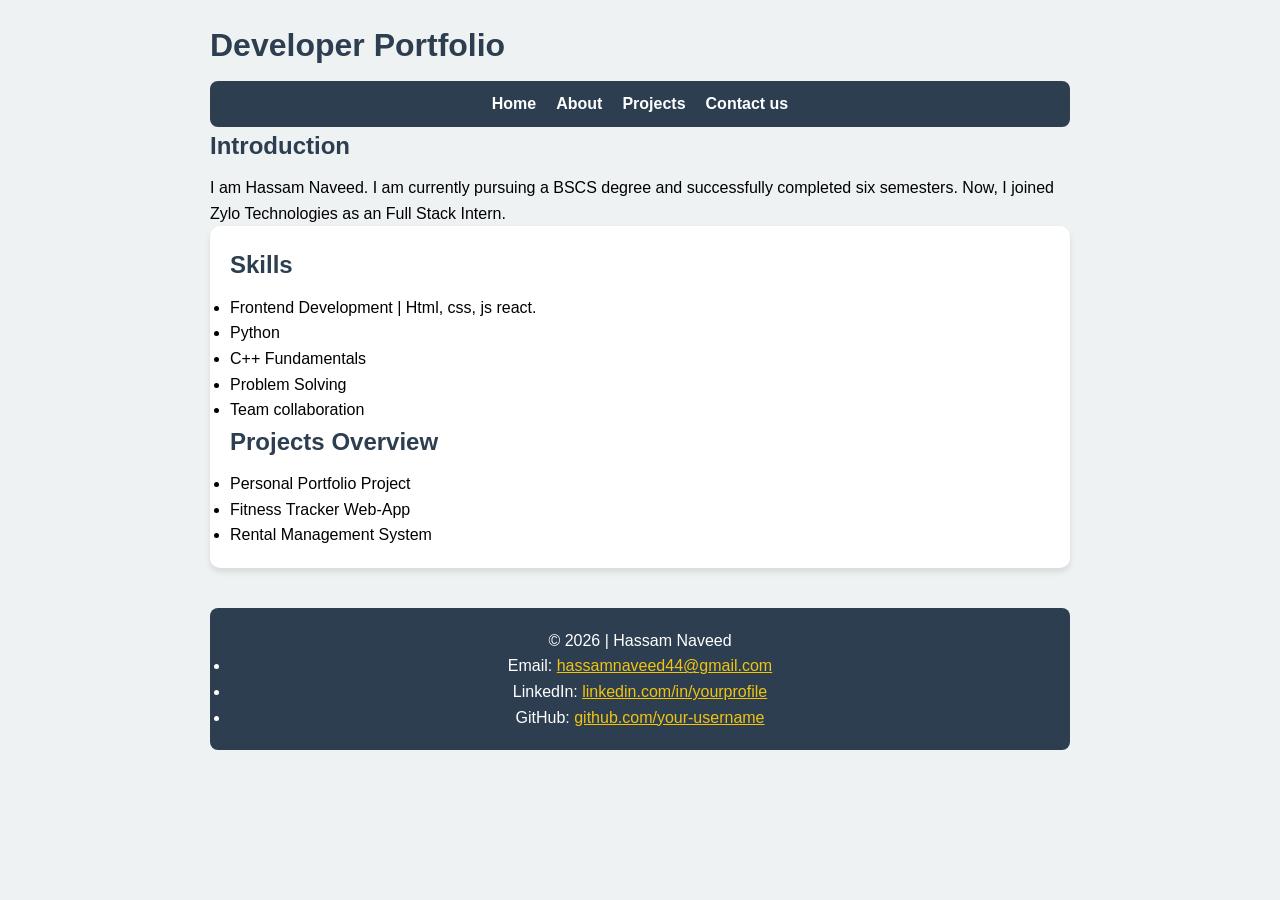
<file: index.html>
<!doctype html>
<html lang="en">
  <head>
    <meta charset="UTF-8" />
    <meta name="viewport" content="width=device-width, initial-scale=1.0" />
    <title>Home Page</title>
    <link rel="stylesheet" href="custom.css">
  </head>
  <body>
    <header>
      <h1>Developer Portfolio</h1>
      <nav>
        <ul>
          <li><a href="index.html">Home</a></li>
          <li><a href="about.html">About</a></li>
          <li><a href="projects.html">Projects</a></li>
          <li><a href="contact.html">Contact us</a></li>
        </ul>
      </nav>
    </header>

    <main>
      <h2>Introduction</h2>
      <p>
        I am Hassam Naveed. I am currently pursuing a BSCS degree and
        successfully completed six semesters. Now, I joined Zylo Technologies as
        an Full Stack Intern.
      </p>

    </main>

    <section>
      <h2>Skills</h2>
      <ul>
        <li>Frontend Development | Html, css, js react.</li>
        <li>Python</li>
        <li>C++ Fundamentals</li>
        <li>Problem Solving</li>
        <li>Team collaboration</li>
      </ul>
      <h2>Projects Overview</h2>
      <ul>
        <li>Personal Portfolio Project</li>
        <li>Fitness Tracker Web-App</li>
        <li>Rental Management System</li>
      </ul>
    </section>

        <footer>
      <p>&copy; 2026 | Hassam Naveed</p>
      <ul>
        <li>
          Email:
          <a href="mailto:hassamnaveed44@gmail.com">hassamnaveed44@gmail.com</a>
        </li>
        <li>
          LinkedIn:
          <a
            href="www.linkedin.com/in/muhammad-hassam-naveed-b18792415

"
            target="_blank"
            >linkedin.com/in/yourprofile</a
          >
        </li>
        <li>
          GitHub:
          <a href="https://github.com/hassamnaveed44" target="_blank"
            >github.com/your-username</a
          >
        </li>
      </ul>
    </footer>
  </body>
</html>
</file>
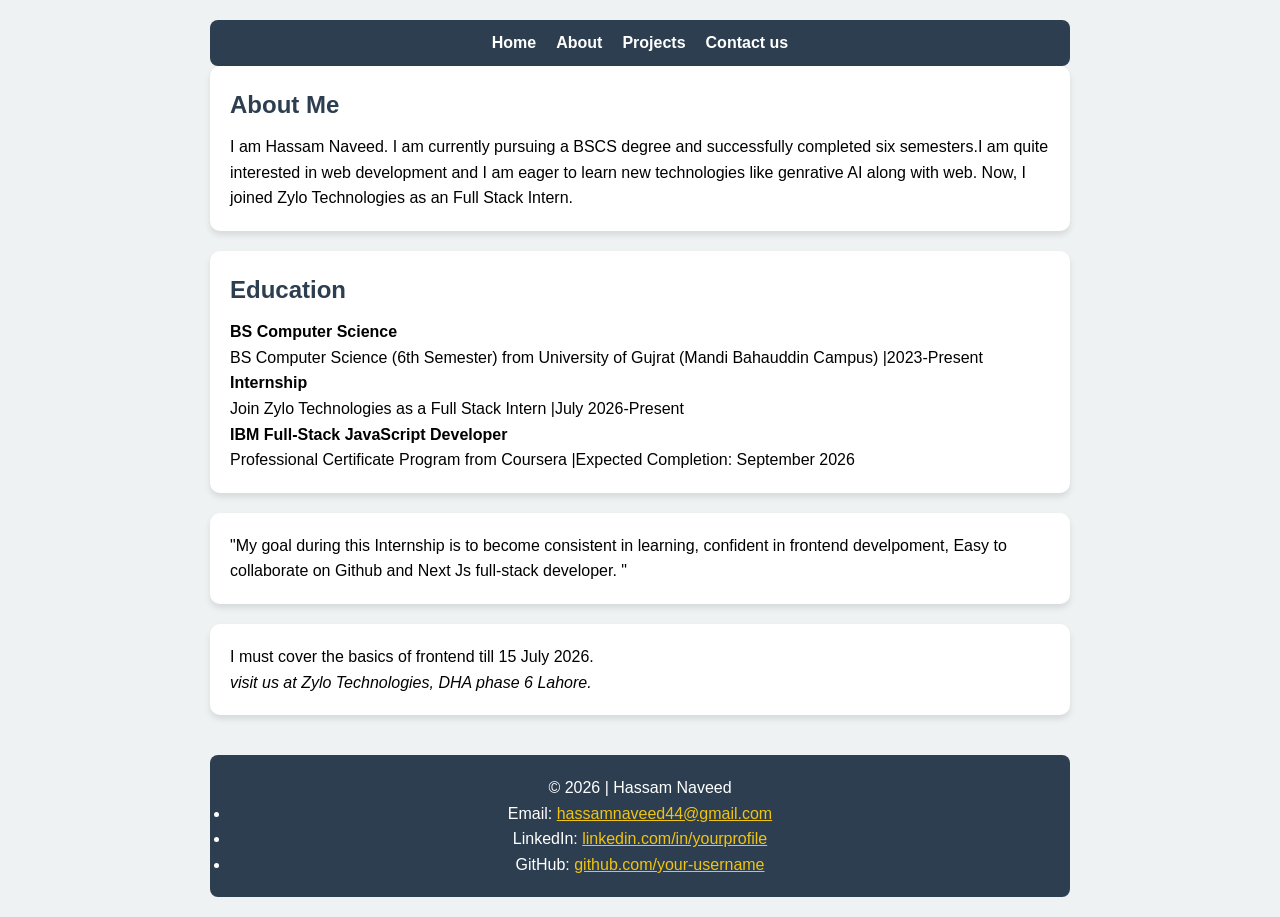
<file: about.html>
<!doctype html>
<html lang="en">
  <head>
    <meta charset="UTF-8" />
    <meta name="viewport" content="width=device-width, initial-scale=1.0" />
    <title>About Page</title>
    <link rel="stylesheet" href="custom.css" />
  </head>
  <body>
    <nav>
      <ul>
        <li><a href="index.html">Home</a></li>
        <li><a href="about.html">About</a></li>
        <li><a href="projects.html">Projects</a></li>
        <li><a href="contact.html">Contact us</a></li>
      </ul>
    </nav>
    <article>
      <h2>About Me</h2>
      <p>
        I am Hassam Naveed. I am currently pursuing a BSCS degree and
        successfully completed six semesters.I am quite interested in web
        development and I am eager to learn new technologies like genrative AI
        along with web. Now, I joined Zylo Technologies as an Full Stack Intern.
      </p>
    </article>
    <section>
      <h2>Education</h2>
      <dl>
        <dt><strong>BS Computer Science</strong></dt>
        <dd>
          BS Computer Science (6th Semester) from University of Gujrat (Mandi
          Bahauddin Campus) |2023-Present
        </dd>

        <dt><strong>Internship</strong></dt>
        <dd>
          Join Zylo Technologies as a Full Stack Intern |July 2026-Present
        </dd>

        <dt><strong>IBM Full-Stack JavaScript Developer</strong></dt>
        <dd>
          Professional Certificate Program from Coursera |Expected Completion:
          September 2026
        </dd>
      </dl>
    </section>
    <section>
      <blockquote>
        "My goal during this Internship is to become consistent in learning,
        confident in frontend develpoment, Easy to collaborate on Github and
        Next Js full-stack developer. "
      </blockquote>
    </section>
    <section>
      <p>
        I must cover the basics of frontend till
        <time datetime="15/7/2026">15 July 2026.</time>
      </p>
      <address>
        <p>visit us at Zylo Technologies, DHA phase 6 Lahore.</p>
      </address>
    </section>
    <footer>
      <p>&copy; 2026 | Hassam Naveed</p>
      <ul>
        <li>
          Email:
          <a href="mailto:hassamnaveed44@gmail.com">hassamnaveed44@gmail.com</a>
        </li>
        <li>
          LinkedIn:
          <a
            href="www.linkedin.com/in/muhammad-hassam-naveed-b18792415

"
            target="_blank"
            >linkedin.com/in/yourprofile</a
          >
        </li>
        <li>
          GitHub:
          <a href="https://github.com/hassamnaveed44" target="_blank"
            >github.com/your-username</a
          >
        </li>
      </ul>
    </footer>
  </body>
</html>
</file>
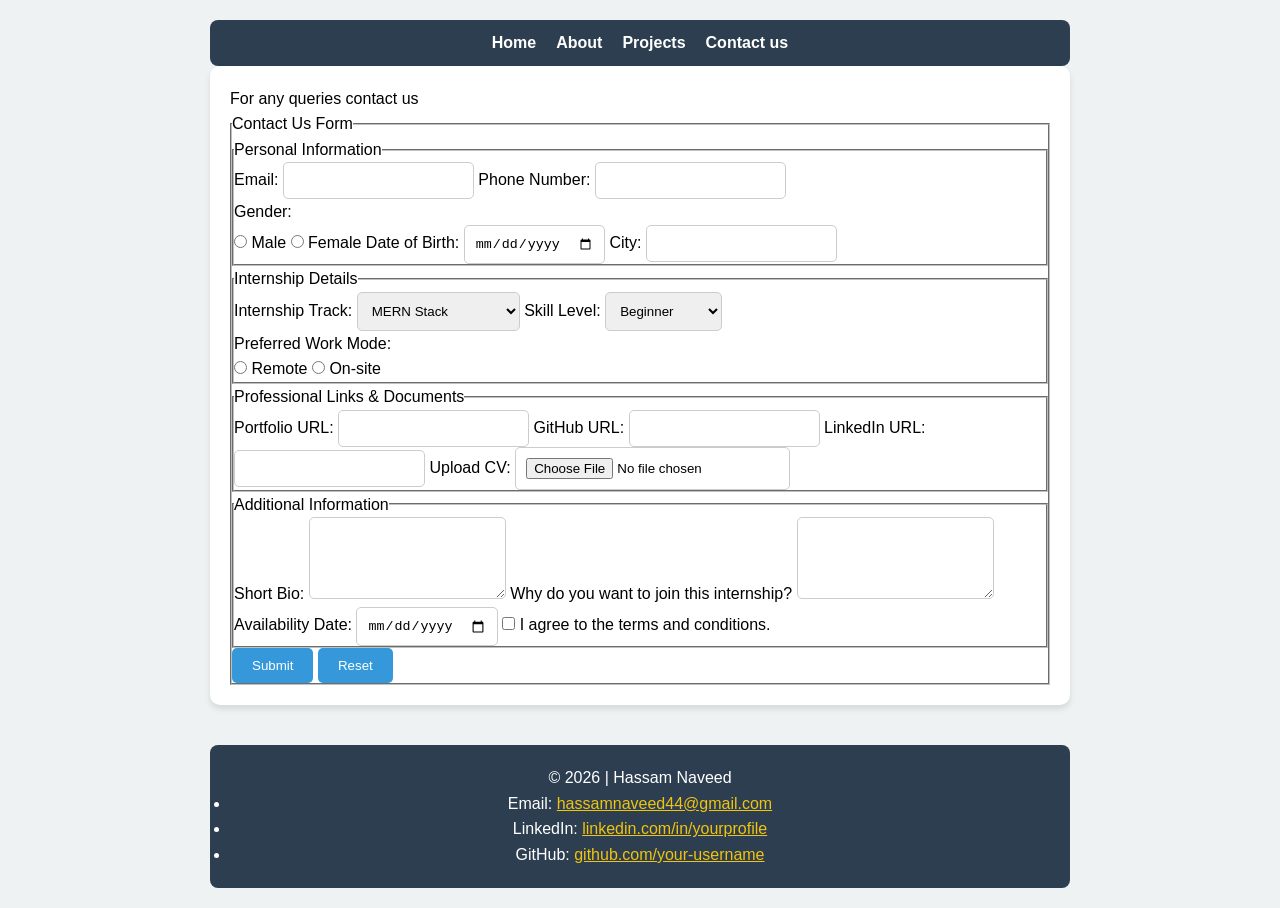
<file: contact.html>
<!doctype html>
<html lang="en">
  <head>
    <meta charset="UTF-8" />
    <meta name="viewport" content="width=device-width, initial-scale=1.0" />
    <title>Contact Us</title>
    <link rel="stylesheet" href="custom.css" />
  </head>
  <body>
    <nav>
      <ul>
        <li><a href="index.html">Home</a></li>
        <li><a href="about.html">About</a></li>
        <li><a href="projects.html">Projects</a></li>
        <li><a href="contact.html">Contact us</a></li>
      </ul>
    </nav>
    <section>
      <p>For any queries contact us</p>
      <form action="">
        <fieldset>
          <legend>Contact Us Form</legend>
          <form
            action="/submit-application"
            method="POST"
            enctype="multipart/form-data"
          >
            <fieldset>
              <legend>Personal Information</legend>

              <label for="email">Email:</label>
              <input type="email" id="email" name="email" required />

              <label for="phone">Phone Number:</label>
              <input type="tel" id="phone" name="phone" required />

              <p>Gender:</p>
              <input type="radio" id="male" name="gender" value="male" />
              <label for="male">Male</label>
              <input type="radio" id="female" name="gender" value="female" />
              <label for="female">Female</label>

              <label for="dob">Date of Birth:</label>
              <input type="date" id="dob" name="dob" />

              <label for="city">City:</label>
              <input list="cities" id="city" name="city" />
              <datalist id="cities">
                <option value="Mandi Bahauddin"></option>
                <option value="Lahore"></option>
                <option value="Islamabad"></option>
              </datalist>
            </fieldset>

            <fieldset>
              <legend>Internship Details</legend>

              <label for="track">Internship Track:</label>
              <select id="track" name="track">
                <option value="mern">MERN Stack</option>
                <option value="flutter">Flutter Development</option>
              </select>

              <label for="skill">Skill Level:</label>
              <select id="skill" name="skill">
                <option value="beginner">Beginner</option>
                <option value="intermediate">Intermediate</option>
                <option value="advanced">Advanced</option>
              </select>

              <p>Preferred Work Mode:</p>
              <input type="radio" id="remote" name="mode" value="remote" />
              <label for="remote">Remote</label>
              <input type="radio" id="onsite" name="mode" value="onsite" />
              <label for="onsite">On-site</label>
            </fieldset>

            <fieldset>
              <legend>Professional Links & Documents</legend>

              <label for="portfolio">Portfolio URL:</label>
              <input type="url" id="portfolio" name="portfolio" />

              <label for="github">GitHub URL:</label>
              <input type="url" id="github" name="github" />

              <label for="linkedin">LinkedIn URL:</label>
              <input type="url" id="linkedin" name="linkedin" />

              <label for="cv">Upload CV:</label>
              <input type="file" id="cv" name="cv" accept=".pdf,.doc,.docx" />
            </fieldset>

            <fieldset>
              <legend>Additional Information</legend>

              <label for="bio">Short Bio:</label>
              <textarea id="bio" name="bio" rows="4"></textarea>

              <label for="reason"
                >Why do you want to join this internship?</label
              >
              <textarea id="reason" name="reason" rows="4"></textarea>

              <label for="availability">Availability Date:</label>
              <input type="date" id="availability" name="availability" />

              <input type="checkbox" id="agreement" name="agreement" required />
              <label for="agreement"
                >I agree to the terms and conditions.</label
              >
            </fieldset>

            <button type="submit">Submit</button>
            <button type="reset">Reset</button>
          </form>
        </fieldset>
      </form>
    </section>
    <footer>
      <p>&copy; 2026 | Hassam Naveed</p>
      <ul>
        <li>
          Email:
          <a href="mailto:hassamnaveed44@gmail.com">hassamnaveed44@gmail.com</a>
        </li>
        <li>
          LinkedIn:
          <a
            href="www.linkedin.com/in/muhammad-hassam-naveed-b18792415

"
            target="_blank"
            >linkedin.com/in/yourprofile</a
          >
        </li>
        <li>
          GitHub:
          <a href="https://github.com/hassamnaveed44" target="_blank"
            >github.com/your-username</a
          >
        </li>
      </ul>
    </footer>
  </body>
</html>
</file>
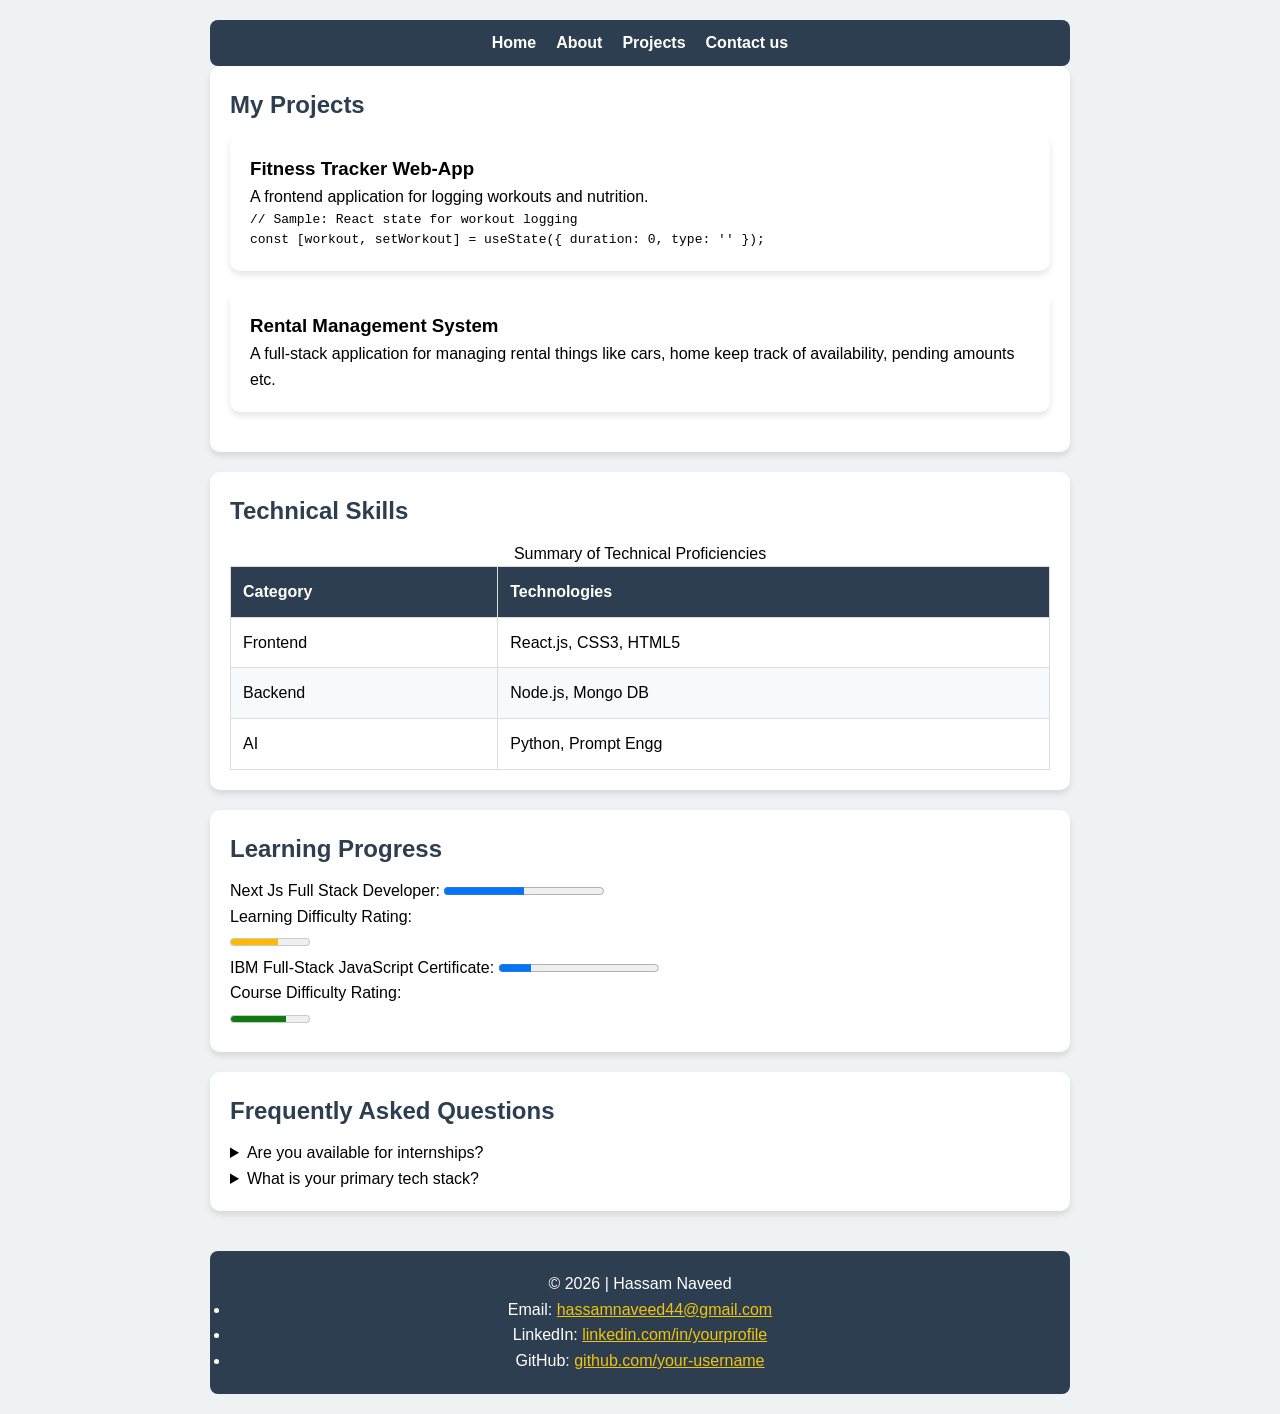
<file: projects.html>
<!doctype html>
<html lang="en">

<head>
    <meta charset="UTF-8" />
    <meta name="viewport" content="width=device-width, initial-scale=1.0" />
    <title>Projects Page</title>
        <link rel="stylesheet" href="custom.css">

</head>

<body>
    <nav>
        <ul>
            <li><a href="index.html">Home</a></li>
            <li><a href="about.html">About</a></li>
            <li><a href="projects.html">Projects</a></li>
            <li><a href="contact.html">Contact us</a></li>
        </ul>
    </nav>
    <!-- Project Cards Section -->
    <section>
        <h2>My Projects</h2>
        <article>
            <h3>Fitness Tracker Web-App</h3>
            <p>A frontend application for logging workouts and nutrition.</p>
            <pre><code>// Sample: React state for workout logging
const [workout, setWorkout] = useState({ duration: 0, type: '' });</code></pre>
        </article>
        <article>
            <h3>Rental Management System</h3>
            <p>A full-stack application for managing rental things like cars, home keep track of availability, pending
                amounts etc.</p>
    </section>

    <!-- Skills Table -->
    <section>
        <h2>Technical Skills</h2>
        <table>
            <caption>
                Summary of Technical Proficiencies
            </caption>
            <thead>
                <tr>
                    <th>Category</th>
                    <th>Technologies</th>
                </tr>
            </thead>
            <tbody>
                <tr>
                    <td>Frontend</td>
                    <td>React.js, CSS3, HTML5</td>
                </tr>
                <tr>
                    <td>Backend</td>
                    <td>Node.js, Mongo DB</td>
                </tr>
                <tr>
                    <td>AI</td>
                    <td>Python, Prompt Engg</td>
                </tr>
            </tbody>
        </table>
    </section>

    <!-- Learning Progress -->
    <section>
        <h2>Learning Progress</h2>

        <label for="intern">Next Js Full Stack Developer:</label>
        <progress id="ibm-certificate" value="50" max="100">50%</progress>

        <p>Learning Difficulty Rating:</p>
        <meter value="0.6" min="0" max="1" low="0.3" high="0.7" optimum="0.9">
            High
        </meter> <br>

        <label for="ibm-certificate">IBM Full-Stack JavaScript Certificate:</label>
        <progress id="ibm-certificate" value="20" max="100">20%</progress>

        <p>Course Difficulty Rating:</p>
        <meter value="0.7" min="0" max="1" low="0.3" high="0.7" optimum="0.9">
            High
        </meter>
    </section>

    <!-- FAQ Section -->
    <section>
        <h2>Frequently Asked Questions</h2>
        <details>
            <summary>Are you available for internships?</summary>
            <p>
                Yes, I am currently seeking web development internship
                opportunities.
            </p>
        </details>
        <details>
            <summary>What is your primary tech stack?</summary>
            <p>
                I specialize in the frontend development (HTML, CSS, JS, React, Node).
            </p>
        </details>
    </section>
    <footer>
        <p>&copy; 2026 | Hassam Naveed</p>
        <ul>
            <li>
                Email:
                <a href="mailto:hassamnaveed44@gmail.com">hassamnaveed44@gmail.com</a>
            </li>
            <li>
                LinkedIn:
                <a href="www.linkedin.com/in/muhammad-hassam-naveed-b18792415

" target="_blank">linkedin.com/in/yourprofile</a>
            </li>
            <li>
                GitHub:
                <a href="https://github.com/hassamnaveed44" target="_blank">github.com/your-username</a>
            </li>
        </ul>
    </footer>
</body>

</html>
</file>
<file: custom.css>
:root {
  --primary-color: #2c3e50;    /* Dark Blue */
  --accent-color: #3498db;     /* Bright Blue */
  --light-bg: #f8f9fa;         /* Light Grey */
  --text-color: #333;
  --white: #ffffff;
}

* { box-sizing: border-box; margin: 0; padding: 0; }

body { 
  font-family: 'Segoe UI', sans-serif; 
  line-height: 1.6; 
  padding: 20px; 
  max-width: 900px; 
  margin: auto;
  background-color: #eef2f3; 
}

/* Navigation  */
nav { background: var(--primary-color); padding: 10px; border-radius: 8px; }
nav ul { display: flex; list-style: none; gap: 20px; justify-content: center; }
nav a { text-decoration: none; color: var(--white); font-weight: bold; transition: 0.3s; }
nav a:hover { color: var(--accent-color); }

/* Sections - Card Style */
section, article { 
  margin-bottom: 20px; 
  padding: 20px; 
  background: var(--white);
  border-radius: 10px;
  box-shadow: 0 4px 6px rgba(0,0,0,0.1);
}

h1, h2 { color: var(--primary-color); margin-bottom: 10px; }

/* Tables  */
table { width: 100%; border-collapse: collapse; margin-top: 10px; }
th { background-color: var(--primary-color); color: var(--white); }
tr:nth-child(even) { background-color: var(--light-bg); }
th, td { border: 1px solid #ddd; padding: 12px; text-align: left; }

/* Forms */
input, select, textarea { padding: 10px; border: 1px solid #ccc; border-radius: 5px; }
button { 
  padding: 10px 20px; 
  background: var(--accent-color); 
  color: white; 
  border: none; 
  border-radius: 5px; 
  cursor: pointer; 
}

/* Responsive */
@media (max-width: 600px) {
  nav ul { flex-direction: column; gap: 10px; }
}

/* Footer */
footer { 
  margin-top: 40px; 
  padding: 20px; 
  background: var(--primary-color); 
  color: white; 
  text-align: center; 
  border-radius: 8px;
}
footer a { color: #f1c40f; }
</file>
